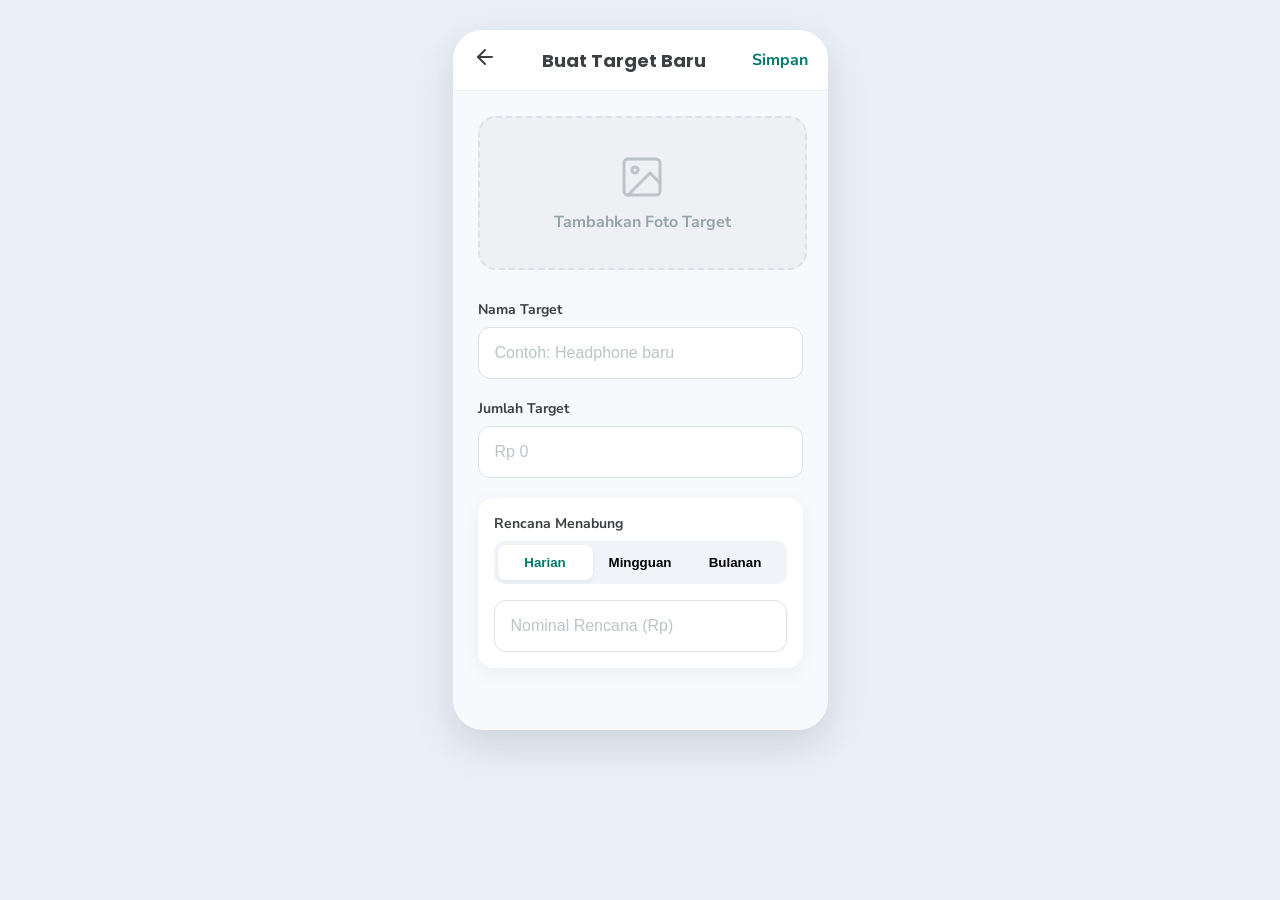
<file: lofi/buat_target.html>
<!DOCTYPE html>
<html lang="id">
<head>
    <meta charset="UTF-8">
    <meta name="viewport" content="width=device-width, initial-scale=1.0">
    <title>TargetKu - Buat Target Baru</title>
    <!-- Kita menggunakan file CSS yang SAMA dengan halaman utama -->
    <link rel="stylesheet" href="css/style.css">
    <link rel="preconnect" href="https://fonts.googleapis.com">
    <link rel="preconnect" href="https://fonts.gstatic.com" crossorigin>
    <link href="https://fonts.googleapis.com/css2?family=Nunito+Sans:wght@400;700&family=Poppins:wght@700&display=swap" rel="stylesheet">
</head>
<body>

    <div class="mobile-screen">
        
        <!-- Header khusus untuk halaman form -->
        <header class="form-header">
            <!-- Tombol kembali yang mengarah ke index.html -->
            <a href="index.html" class="back-button">
                <svg xmlns="http://www.w3.org/2000/svg" width="24" height="24" viewBox="0 0 24 24" fill="none" stroke="currentColor" stroke-width="2" stroke-linecap="round" stroke-linejoin="round"><line x1="19" y1="12" x2="5" y2="12"></line><polyline points="12 19 5 12 12 5"></polyline></svg>
            </a>
            <h1>Buat Target Baru</h1>
            <!-- Tombol Simpan -->
            <a href="index.html" class="save-button">Simpan</a>
        </header>

        <main class="form-content">
            <!-- Area untuk upload gambar -->
            <div class="image-picker">
                <svg xmlns="http://www.w3.org/2000/svg" width="48" height="48" viewBox="0 0 24 24" fill="none" stroke="#bdc3c7" stroke-width="1.5" stroke-linecap="round" stroke-linejoin="round"><rect x="3" y="3" width="18" height="18" rx="2" ry="2"></rect><circle cx="8.5" cy="8.5" r="1.5"></circle><polyline points="21 15 16 10 5 21"></polyline></svg>
                <span>Tambahkan Foto Target</span>
            </div>
            
            <!-- Grup input form -->
            <div class="form-group">
                <label for="target-name">Nama Target</label>
                <input type="text" id="target-name" class="form-input" placeholder="Contoh: Headphone baru">
            </div>

            <div class="form-group">
                <label for="target-amount">Jumlah Target</label>
                <input type="text" id="target-amount" class="form-input" placeholder="Rp 0">
            </div>

            <!-- Grup khusus untuk Rencana Menabung -->
            <div class="plan-group">
                <label>Rencana Menabung</label>
                <div class="frequency-selector">
                    <button class="freq-button active">Harian</button>
                    <button class="freq-button">Mingguan</button>
                    <button class="freq-button">Bulanan</button>
                </div>
                <input type="text" class="form-input" placeholder="Nominal Rencana (Rp)">
            </div>
        </main>

    </div>
    <script src="js/script.js"></script>
</body>
</html>
</file>
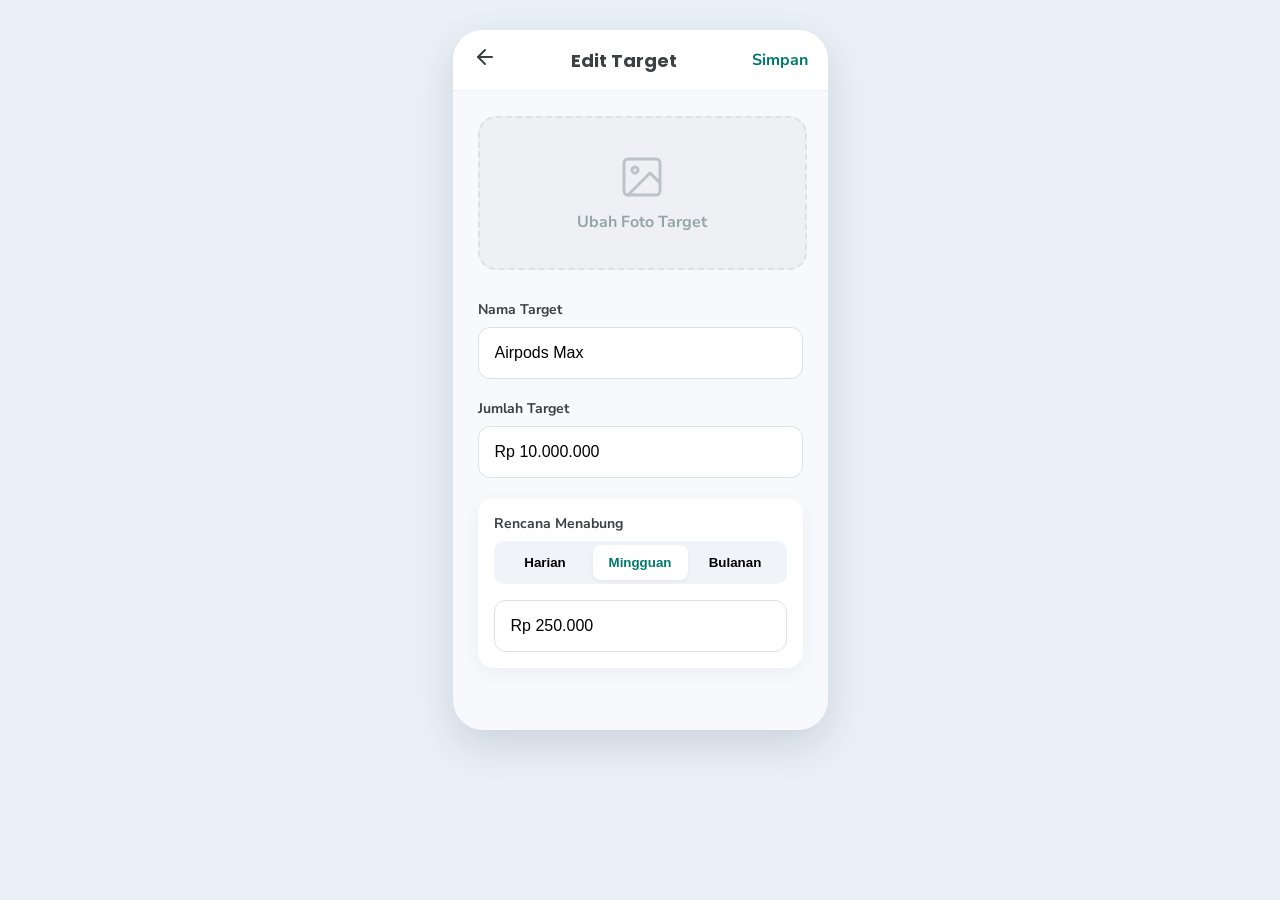
<file: lofi/edit-target.html>
<!DOCTYPE html>
<html lang="id">
<head>
    <meta charset="UTF-8">
    <meta name="viewport" content="width=device-width, initial-scale=1.0">
    <!-- Judul diubah -->
    <title>TargetKu - Edit Target</title>
    <link rel="stylesheet" href="css/style.css">
    <link rel="preconnect" href="https://fonts.googleapis.com">
    <link rel="preconnect" href="https://fonts.gstatic.com" crossorigin>
    <link href="https://fonts.googleapis.com/css2?family=Nunito+Sans:wght@400;700&family=Poppins:wght@700&display=swap" rel="stylesheet">
</head>
<body>

    <div class="mobile-screen">
        
        <header class="form-header">
            <!-- Tombol kembali sekarang mengarah ke halaman detail -->
            <a href="detail-target.html" class="back-button">
                <svg xmlns="http://www.w3.org/2000/svg" width="24" height="24" viewBox="0 0 24 24" fill="none" stroke="currentColor" stroke-width="2" stroke-linecap="round" stroke-linejoin="round"><line x1="19" y1="12" x2="5" y2="12"></line><polyline points="12 19 5 12 12 5"></polyline></svg>
            </a>
            <!-- Judul header diubah -->
            <h1>Edit Target</h1>
            <!-- Tombol Simpan juga kembali ke halaman detail -->
            <a href="detail-target.html" class="save-button">Simpan</a>
        </header>

        <main class="form-content">
            <div class="image-picker">
                <svg xmlns="http://www.w3.org/2000/svg" width="48" height="48" viewBox="0 0 24 24" fill="none" stroke="#bdc3c7" stroke-width="1.5" stroke-linecap="round" stroke-linejoin="round"><rect x="3" y="3" width="18" height="18" rx="2" ry="2"></rect><circle cx="8.5" cy="8.5" r="1.5"></circle><polyline points="21 15 16 10 5 21"></polyline></svg>
                <span>Ubah Foto Target</span>
            </div>
            
            <div class="form-group">
                <label for="target-name">Nama Target</label>
                <!-- Input diisi dengan data contoh menggunakan atribut 'value' -->
                <input type="text" id="target-name" class="form-input" value="Airpods Max">
            </div>

            <div class="form-group">
                <label for="target-amount">Jumlah Target</label>
                <input type="text" id="target-amount" class="form-input" value="Rp 10.000.000">
            </div>

            <div class="plan-group">
                <label>Rencana Menabung</label>
                <div class="frequency-selector">
                    <!-- Class 'active' dipindahkan sesuai data contoh -->
                    <button class="freq-button">Harian</button>
                    <button class="freq-button active">Mingguan</button>
                    <button class="freq-button">Bulanan</button>
                </div>
                <input type="text" class="form-input" value="Rp 250.000">
            </div>
        </main>

    </div>
    <script src="js/script.js"></script>
</body>
</html>
</file>
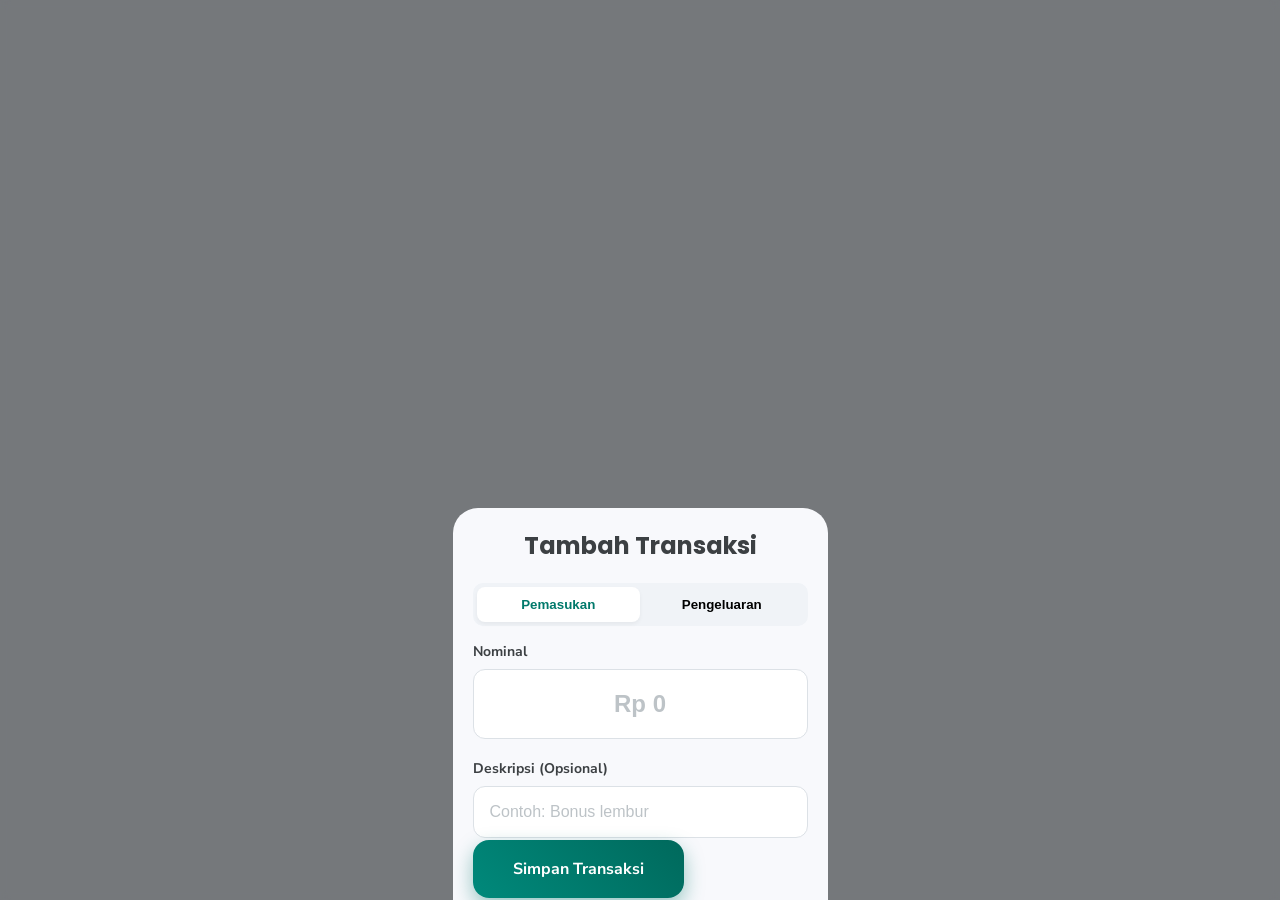
<file: lofi/tambah-transaksi.html>
<!DOCTYPE html>
<html lang="id">
<head>
    <meta charset="UTF-8">
    <meta name="viewport" content="width=device-width, initial-scale=1.0">
    <title>Tambah Transaksi</title>
    <link rel="stylesheet" href="css/style.css">
    <link rel="preconnect" href="https://fonts.googleapis.com">
    <link rel="preconnect" href="https://fonts.gstatic.com" crossorigin>
    <link href="https://fonts.googleapis.com/css2?family=Nunito+Sans:wght@400;700&family=Poppins:wght@700&display=swap" rel="stylesheet">
</head>
<body>
    <div class="modal-background">
        <div class="bottom-sheet">
            <h2>Tambah Transaksi</h2>
            <div class="frequency-selector">
                <button class="freq-button active">Pemasukan</button>
                <button class="freq-button">Pengeluaran</button>
            </div>
            <div class="form-group">
                <label for="amount">Nominal</label>
                <input type="text" id="amount" class="form-input large-text" placeholder="Rp 0">
            </div>
            <div class="form-group">
                <label for="description">Deskripsi (Opsional)</label>
                <input type="text" id="description" class="form-input" placeholder="Contoh: Bonus lembur">
            </div>
            <a href="detail-target.html" class="onboarding-button">Simpan Transaksi</a>
        </div>
    </div>
    <script src="js/script.js"></script>
</body>
</html>
</file>
<file: lofi/css/style.css>
/* ===================================================================
   TARGETKU LO-FI PROTOTYPE - FINAL STYLESHEET (DESAIN ULANG)
   =================================================================== */

/* =================================
   RESET & DASAR HALAMAN
   ================================= */
body {
    font-family: 'Nunito Sans', sans-serif;
    /* Latar belakang halaman web berwarna biru keabu-abuan */
    background-color: #eaf0f7;
    margin: 0;
    padding: 30px 0;
    display: flex;
    justify-content: center;
    color: #3C4043; /* Warna teks yang lebih lembut dari hitam murni */
}

/* =================================
   KONTAINER LAYAR MOBILE
   ================================= */
.mobile-screen {
    width: 375px;
    min-height: 700px;
    /* Latar belakang aplikasi diubah menjadi abu-abu sangat lembut */
    background-color: #f8f9fc;
    box-shadow: 0 15px 40px rgba(40, 50, 70, 0.15);
    border-radius: 30px;
    position: relative;
    overflow: hidden;
    display: flex;
    flex-direction: column;
}

/* =================================
   HEADER & TABS
   ================================= */
.main-header {
    padding: 20px 20px 10px 20px;
    /* Header sekarang memiliki latar belakang putih & border bawah */
    background-color: #ffffff;
    border-bottom: 1px solid #eef0f4;
}

.main-header h1 {
    font-family: 'Poppins', sans-serif;
    text-align: center;
    margin: 0 0 20px 0;
    font-size: 24px;
}

.tabs {
    display: flex;
    border-radius: 10px;
    /* Latar belakang untuk area tab */
    background-color: #f0f3f7;
    padding: 4px;
}

.tab-button {
    flex: 1;
    padding: 12px;
    border: none;
    background-color: transparent;
    font-family: 'Nunito Sans', sans-serif;
    font-weight: 700;
    font-size: 14px;
    cursor: pointer;
    transition: all 0.3s ease;
    text-decoration: none;
    color: #6c757d;
    text-align: center;
    border-radius: 8px;
}

.tab-button.active {
    background-color: #fff;
    color: #00796B;
    box-shadow: 0 3px 8px rgba(0, 0, 0, 0.08);
}

/* =================================
   DAFTAR TARGET & KARTU
   ================================= */
.target-list {
    flex: 1;
    overflow-y: auto;
    padding: 16px;
}

.target-card {
    display: flex;
    align-items: center;
    background-color: #ffffff;
    border-radius: 18px;
    padding: 16px;
    margin-bottom: 16px;
    /* Bayangan yang lebih lembut dan menyebar */
    box-shadow: 0 5px 20px rgba(0, 0, 0, 0.06);
    text-decoration: none;
    color: inherit;
    transition: all 0.2s ease-in-out;
}

.target-card:hover {
    transform: translateY(-4px) scale(1.02);
    box-shadow: 0 8px 25px rgba(0, 0, 0, 0.08);
}

.target-image {
    width: 80px;
    height: 80px;
    border-radius: 14px;
    margin-right: 16px;
    object-fit: cover;
    background-color: #eee;
}

.card-content {
    flex: 1;
}

.target-name {
    font-family: 'Poppins', sans-serif;
    font-size: 18px;
    margin: 0 0 8px 0;
    font-weight: 700;
}

.progress-bar-container {
    width: 100%;
    height: 12px;
    background-color: #e9ecef;
    border-radius: 6px;
    overflow: hidden;
    margin-bottom: 6px;
}

.progress-bar-fill {
    height: 100%;
    /* EFEK GRADIENT BARU */
    background-image: linear-gradient(90deg, #ff8a65, #ff7043);
    border-radius: 6px;
}

.target-info {
    font-size: 12px;
    color: #6c757d;
    margin: 0;
}

/* =================================
   FLOATING ACTION BUTTON (FAB)
   ================================= */
.fab {
    width: 60px;
    height: 60px;
    /* EFEK GRADIENT BARU */
    background-image: linear-gradient(45deg, #00897b, #00695c);
    border-radius: 20px; /* Sedikit kotak, lebih modern */
    position: absolute;
    bottom: 25px;
    right: 25px;
    display: flex;
    justify-content: center;
    align-items: center;
    font-size: 36px;
    font-weight: 300;
    color: white;
    text-decoration: none;
    box-shadow: 0 8px 20px rgba(0, 121, 107, 0.4);
    transition: all 0.2s ease-in-out;
}

.fab:hover {
    transform: translateY(-3px) scale(1.08);
    box-shadow: 0 10px 25px rgba(0, 121, 107, 0.5);
}

/* =================================
   HALAMAN FORM (BUAT & EDIT)
   ================================= */
.form-header {
    display: flex;
    align-items: center;
    justify-content: space-between;
    padding: 15px 20px;
    background-color: #fff;
    border-bottom: 1px solid #eef0f4;
}

.form-header h1 {
    font-family: 'Poppins', sans-serif;
    font-size: 18px;
    margin: 0;
}

.back-button,
.save-button {
    text-decoration: none;
    font-weight: 700;
}

.back-button {
    color: #3C4043;
}

.save-button {
    color: #00796B;
    font-size: 16px;
}

.form-content {
    padding: 25px;
}

.image-picker {
    width: 100%;
    height: 150px;
    background-color: #eef0f4;
    border: 2px dashed #dce1e6;
    border-radius: 18px;
    display: flex;
    flex-direction: column;
    justify-content: center;
    align-items: center;
    cursor: pointer;
    margin-bottom: 30px;
    transition: background-color 0.2s;
}

.image-picker:hover {
    background-color: #e6e9ee;
}

.image-picker span {
    margin-top: 10px;
    color: #95a5a6;
    font-weight: 700;
}

.form-group,
.plan-group {
    margin-bottom: 20px;
}

.form-group label,
.plan-group label {
    display: block;
    font-weight: 700;
    margin-bottom: 8px;
    font-size: 14px;
}

.form-input {
    width: 100%;
    padding: 16px;
    border: 1px solid #dce1e6;
    background-color: #fff;
    border-radius: 12px;
    font-size: 16px;
    box-sizing: border-box;
    transition: border-color 0.2s, box-shadow 0.2s;
}

.form-input:focus {
    border-color: #00796B;
    box-shadow: 0 0 0 3px rgba(0, 121, 107, 0.1);
    outline: none;
}

.form-input::placeholder {
    color: #bdc3c7;
}

.plan-group {
    background-color: #fff;
    border-radius: 16px;
    padding: 16px;
    box-shadow: 0 5px 20px rgba(0, 0, 0, 0.05);
}

.frequency-selector {
    display: flex;
    justify-content: space-between;
    background-color: #f0f3f7;
    border-radius: 10px;
    padding: 4px;
    margin-bottom: 16px;
}

.freq-button {
    flex: 1;
    padding: 10px;
    border: none;
    border-radius: 8px;
    background-color: transparent;
    font-weight: 700;
    cursor: pointer;
}

.freq-button.active {
    background-color: #fff;
    color: #00796B;
    box-shadow: 0 2px 4px rgba(0, 0, 0, 0.05);
}

/* =================================
   HALAMAN DETAIL
   ================================= */
.detail-header {
    display: flex;
    justify-content: space-between;
    align-items: center;
    padding: 15px 20px;
    position: absolute;
    top: 0;
    left: 0;
    width: 100%;
    box-sizing: border-box;
    z-index: 2;
}

.edit-button {
    text-decoration: none;
    font-weight: 700;
    color: #00796B;
    font-size: 16px;
    background-color: rgba(255, 255, 255, 0.8);
    backdrop-filter: blur(5px);
    padding: 8px 16px;
    border-radius: 10px;
}

.detail-content {
    flex: 1;
    overflow-y: auto;
    padding: 0;
    padding-bottom: 20px;
}

.main-info {
    text-align: center;
}

.detail-image {
    width: 100%;
    height: 300px;
    border-radius: 0;
    object-fit: cover;
    margin-bottom: 16px;
}

.detail-target-name {
    font-family: 'Poppins', sans-serif;
    font-size: 28px;
    margin: 0;
    padding: 0 20px;
}

.detail-progress {
    margin-top: 20px;
    padding: 0 20px;
}

.progress-bar-container.large {
    height: 16px;
    border-radius: 8px;
}

.progress-stats {
    display: flex;
    justify-content: space-between;
    margin-top: 8px;
    font-size: 14px;
    color: #6c757d;
}

.progress-stats strong {
    color: #3C4043;
}

.estimation-card {
    display: flex;
    align-items: center;
    background-color: #fff;
    border-radius: 18px;
    padding: 16px;
    margin: 20px;
    box-shadow: 0 5px 20px rgba(0, 0, 0, 0.06);
}

.icon-wrapper {
    width: 48px;
    height: 48px;
    border-radius: 16px;
    display: flex;
    justify-content: center;
    align-items: center;
    margin-right: 16px;
    background-color: #e6f2f1;
    color: #00796B;
}

.estimation-text p {
    margin: 0 0 4px 0;
    color: #6c757d;
}

.estimation-text strong {
    font-size: 18px;
    font-family: 'Poppins', sans-serif;
}

.transaction-history {
    padding: 0 20px;
}

.transaction-history h2 {
    font-family: 'Poppins', sans-serif;
    font-size: 18px;
    margin-bottom: 16px;
}

.transaction-item {
    display: flex;
    align-items: center;
    margin-bottom: 16px;
}

.transaction-details {
    flex: 1;
}

.transaction-details p {
    font-weight: 700;
    margin: 0 0 2px 0;
}

.transaction-details span {
    font-size: 12px;
    color: #6c757d;
}

.transaction-amount {
    font-family: 'Poppins', sans-serif;
    font-size: 16px;
}

.icon-wrapper.increase { background-color: #e8f5e9; color: #4CAF50; }
.transaction-amount.increase { color: #4CAF50; }
.icon-wrapper.decrease { background-color: #ffebee; color: #f44336; }
.transaction-amount.decrease { color: #f44336; }

/* =================================
   ONBOARDING & DIALOG (MODAL)
   ================================= */
.onboarding-overlay {
    position: fixed;
    top: 0;
    left: 0;
    width: 100%;
    height: 100%;
    background-color: #eaf0f7; /* Sama dengan warna body */
    z-index: 1000;
    display: flex;
    justify-content: center;
    align-items: center;
    opacity: 1;
    transition: opacity 0.5s ease-out;
}

.onboarding-content {
    display: flex;
    flex-direction: column;
    justify-content: center;
    align-items: center;
    text-align: center;
    padding: 40px;
    height: 100%;
    box-sizing: border-box;
}

.onboarding-image {
    width: 250px;
    height: 250px;
    margin-bottom: 40px;
}

.onboarding-title {
    font-family: 'Poppins', sans-serif;
    font-size: 28px;
    margin: 0 0 10px 0;
}

.onboarding-text {
    color: #6c757d;
    font-size: 16px;
    line-height: 1.5;
    margin-bottom: 40px;
}

.onboarding-button {
    background-image: linear-gradient(45deg, #00897b, #00695c);
    color: white;
    text-decoration: none;
    font-weight: 700;
    font-size: 16px;
    padding: 18px 40px;
    border-radius: 16px;
    width: 100%;
    text-align: center;
    box-sizing: border-box;
    box-shadow: 0 8px 20px rgba(0, 121, 107, 0.4);
    border: none;
    cursor: pointer;
}

.target-card.completed .progress-bar-fill {
    background-image: linear-gradient(90deg, #66bb6a, #43a047);
}

.target-card.completed .target-name {
    text-decoration: line-through;
    color: #95a5a6;
}

.modal-background {
    position: fixed;
    top: 0;
    left: 0;
    width: 100%;
    height: 100%;
    background-color: rgba(0, 0, 0, 0.5);
    backdrop-filter: blur(5px);
    display: flex;
    justify-content: center;
    align-items: flex-end;
    z-index: 999;
}

.bottom-sheet {
    width: 375px;
    background-color: #f8f9fc;
    padding: 20px;
    box-sizing: border-box;
    border-radius: 25px 25px 0 0;
    animation: slideUp 0.3s ease-out;
}

.bottom-sheet h2 {
    text-align: center;
    font-family: 'Poppins', sans-serif;
    margin-top: 0;
}

.form-input.large-text {
    font-size: 24px;
    font-weight: 700;
    text-align: center;
    padding: 20px;
}

@keyframes slideUp {
    from {
        transform: translateY(100%);
    }
    to {
        transform: translateY(0);
    }
}
</file>
